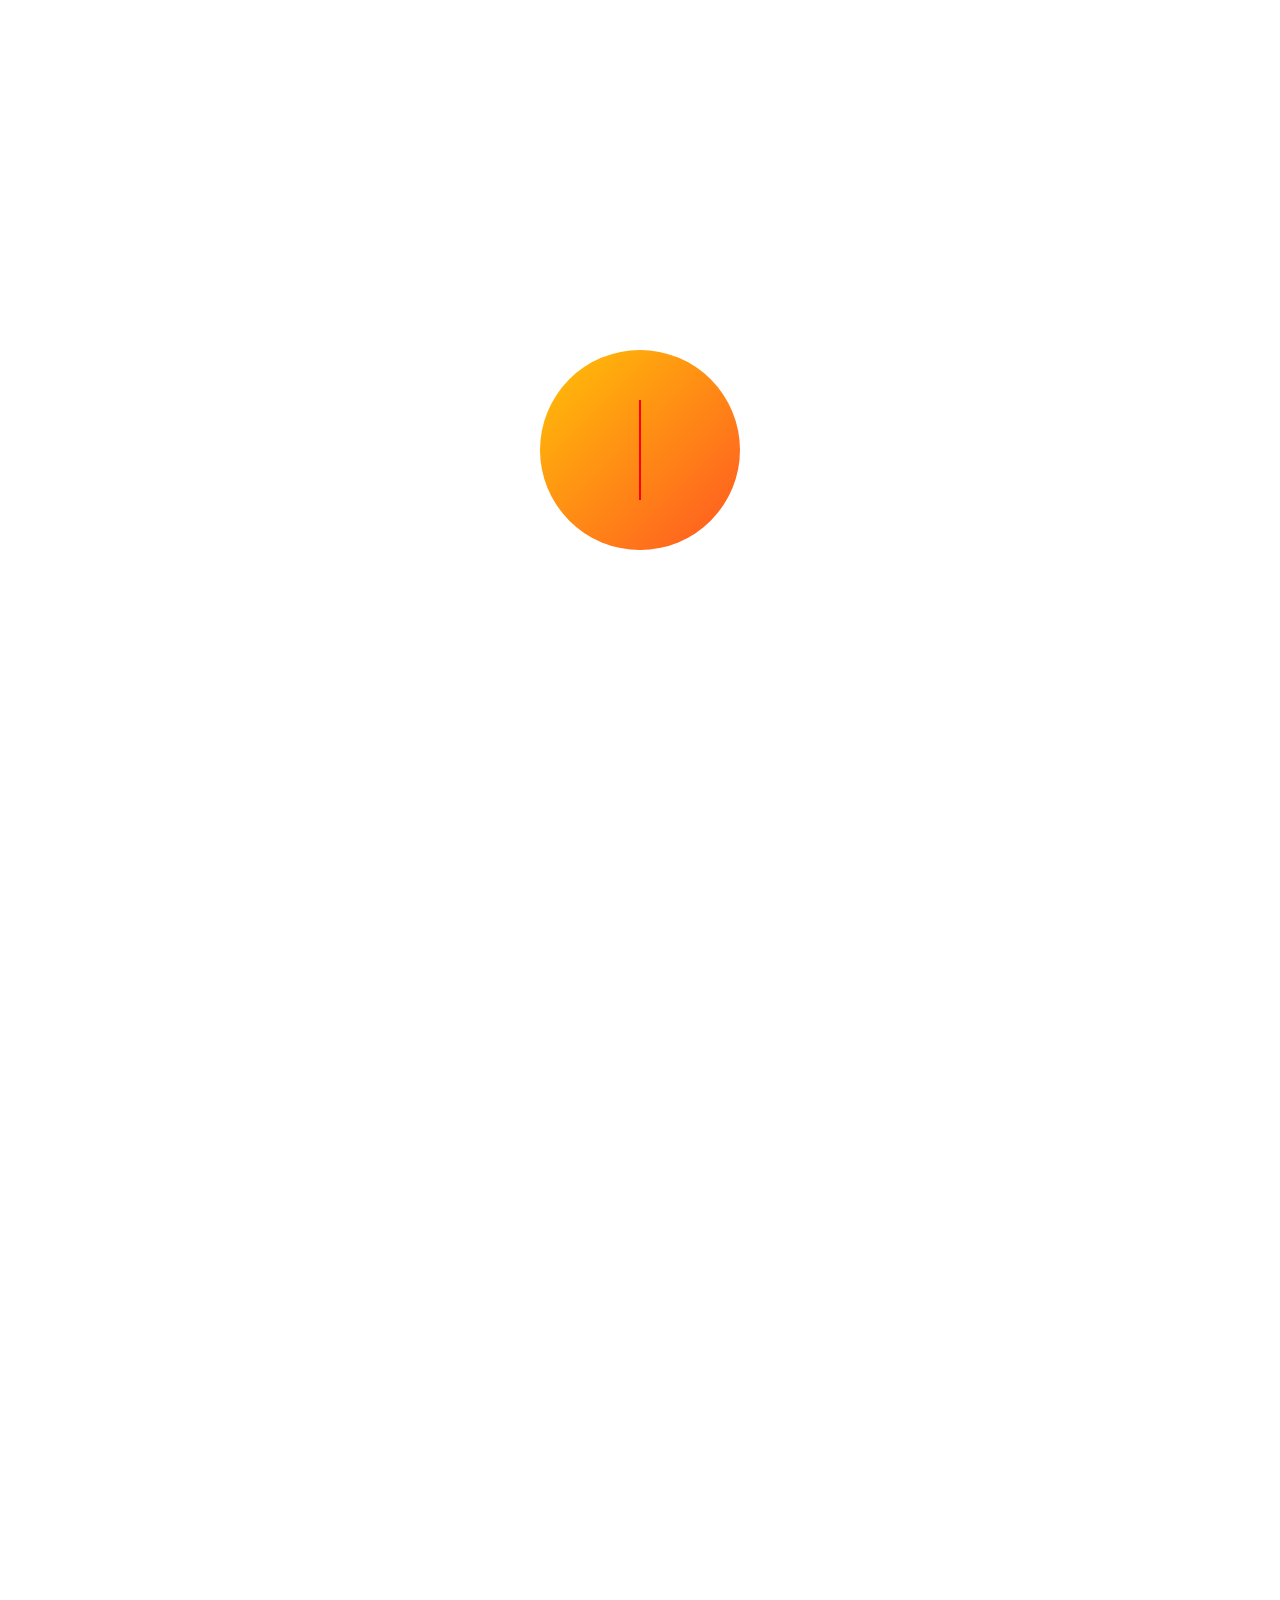
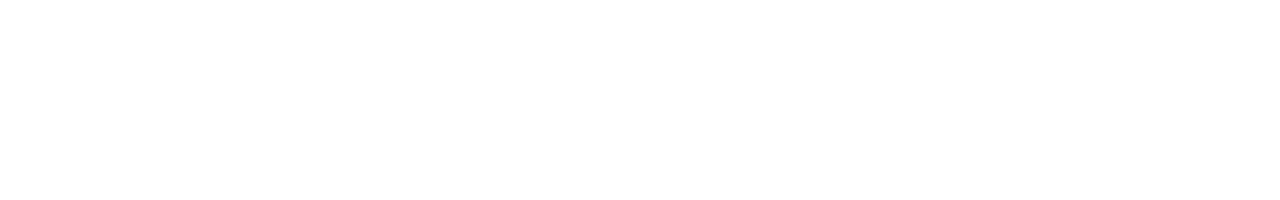
<file: temp.html>
<!DOCTYPE html>
<html lang="en">
<head>
    <meta charset="UTF-8">
    <meta name="viewport" content="width=device-width, initial-scale=1.0">
    <title>Temporary</title>
</head>
<style>  
body {
  margin: 0;
  padding: 0;
  height: 200vh; /* Added height for scrolling demonstration */
  overflow: hidden;
}

.spinning-wheel {
  position: fixed;
  top: 50%;
  left: 50%;
  transform: translate(-50%, -50%);
  width: 200px;
  height: 200px;
  border-radius: 50%;
  background: linear-gradient(135deg, #FFC107, #FF5722);
  transition: transform 0.5s ease;
}

.needle {
  position: absolute;
  top: 50%;
  left: 50%;
  transform: translate(-50%, -50%);
  width: 2px;
  height: 100px;
  background-color: red;
}

</style>
<script>
window.addEventListener('scroll', function() {
  const spinningWheel = document.querySelector('.spinning-wheel');
  const scrollPosition = window.scrollY;

  spinningWheel.style.transform = `translate(-50%, -50%) rotate(${scrollPosition / 10}deg)`;
});
</script>
<body>
    <div class="spinning-wheel">
        <div class="needle"></div>
      </div>      
</body>
</html>
</file>
